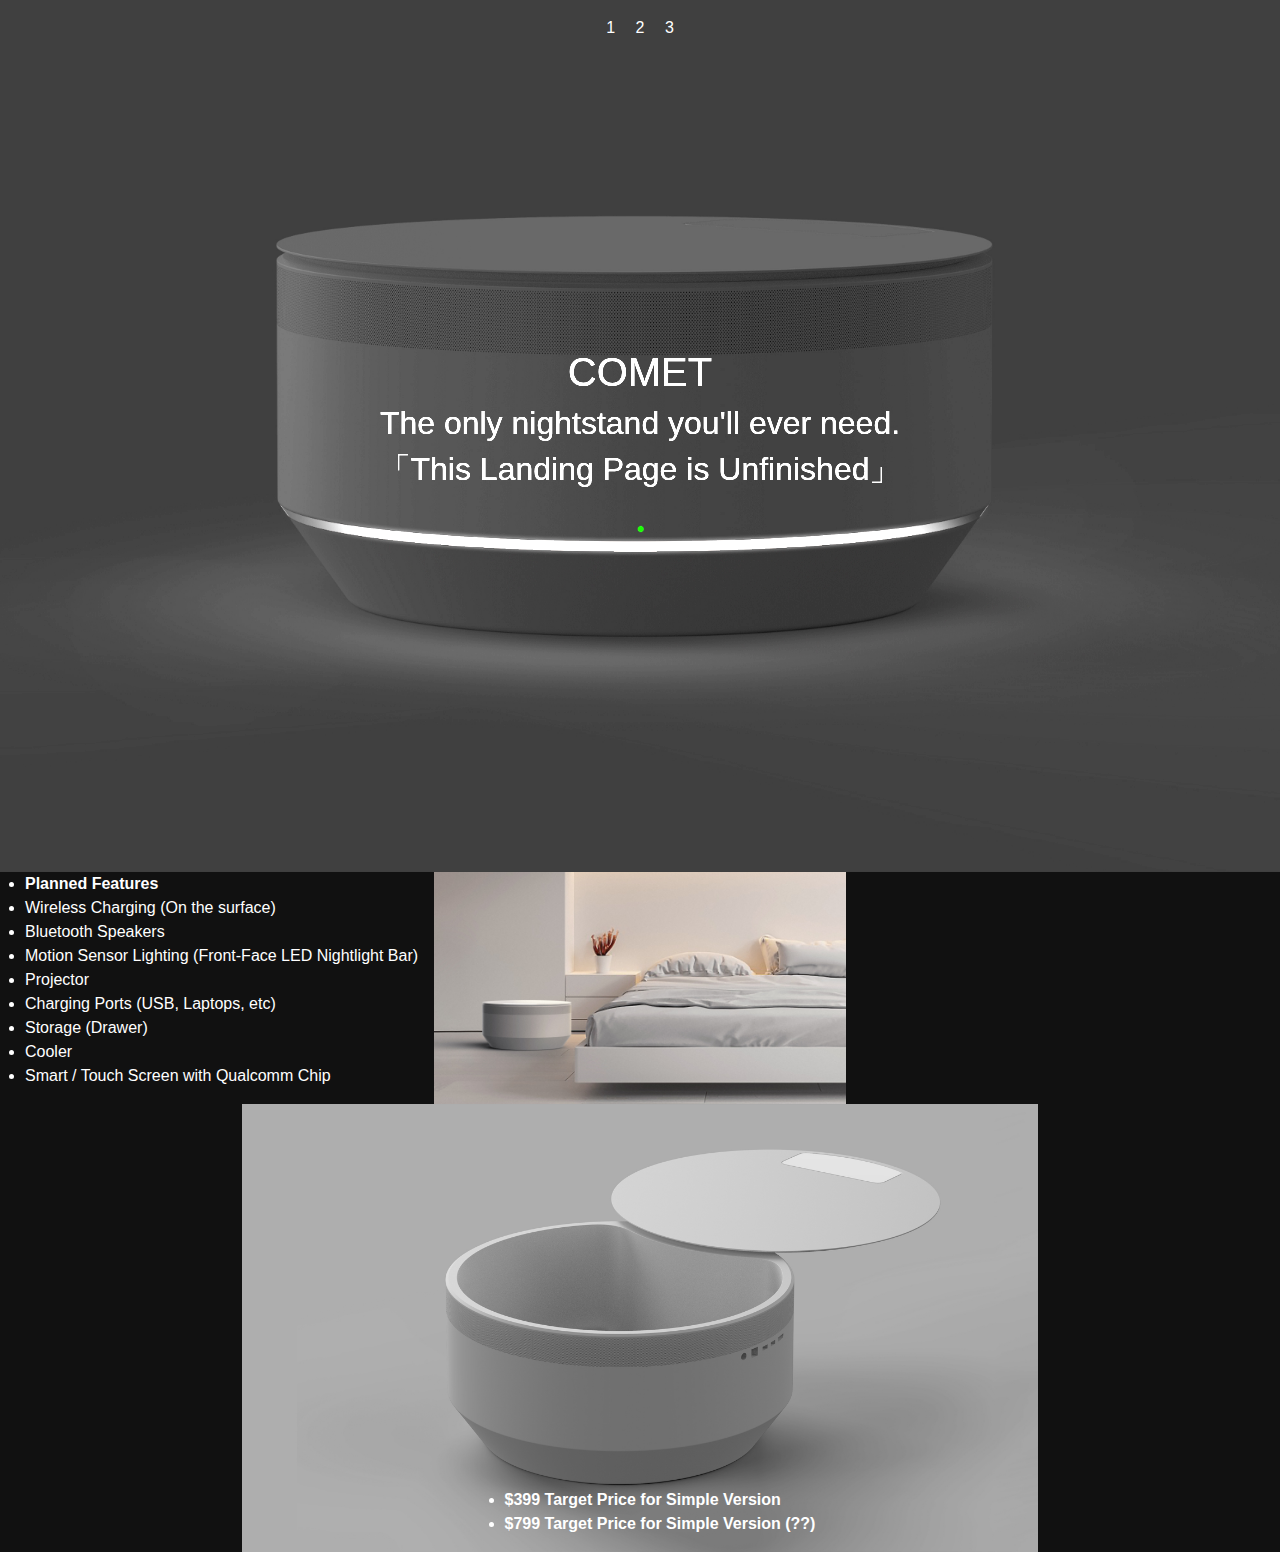
<file: index-old.html>
<!doctype html>
<html lang="en">
    <head>
        <!-- Required meta tags -->
        <meta charset="utf-8">
        <meta name="viewport" content="width=device-width, initial-scale=1, shrink-to-fit=no">

        <!-- Bootstrap CSS -->
        <link rel="stylesheet" href="https://stackpath.bootstrapcdn.com/bootstrap/4.3.1/css/bootstrap.min.css" integrity="sha384-ggOyR0iXCbMQv3Xipma34MD+dH/1fQ784/j6cY/iJTQUOhcWr7x9JvoRxT2MZw1T" crossorigin="anonymous">
        <link href="https://fonts.googleapis.com/css?family=Muli:200,500&display=swap" rel="stylesheet">
        <link href="style.css" rel="stylesheet">
        <link rel="icon" href="img/fav.png" type="image/gif">
        <title>Comet | Nightstand</title>
    </head>
    <body>
        <nav class="navbar navbar-expand-sm navbar-light" style="z-index: 100;">
            <div class="collapse navbar-collapse slide-l" id="navbarNav">
                <ul class="navbar-nav">
                    <li class="nav-item">
                        <a class="nav-link" href="#" style="color: white;">1</a>
                    </li>
                    <li class="nav-item">
                        <a class="nav-link" href="#" style="color: white;">2</a>
                    </li>
                    <li class="nav-item">
                        <a class="nav-link" href="#" style="color: white;">3</a>
                    </li>
                </ul>
            </div>
        </nav>
        <div id="fullpage" style="z-index: -10; margin-top: -84px">
            <div class="container-fluid section bg1 slide-r">
                <div class="fbox slide-r">
                    <div>
                        <h1>COMET</h1>
                        <h2>The only nightstand you'll ever need.</h2>
                        <h2>「This Landing Page is Unfinished」</h2>
                    </div>
                </div>
            </div>
            <div class="container-fluid section bg2 d-flex h-100" style="color: white;">
                <div class="row justify-content-center align-self-center">
                    <ul>
                        <li><b>Planned Features</b></li>
                        <li>Wireless Charging (On the surface)</li> 
                        <li>Bluetooth Speakers</li> 
                        <li>Motion Sensor Lighting (Front-Face LED Nightlight Bar)</li> 
                        <li>Projector</li> 
                        <li>Charging Ports (USB, Laptops, etc)</li> 
                        <li>Storage (Drawer)</li> 
                        <li>Cooler</li> 
                        <li>Smart / Touch Screen with Qualcomm Chip</li> 
                    </ul>
                </div>
            </div>
            <div class="bg3 h-100">
                <div class="container" style="color: white; display: flex; align-items: center; justify-content: center; padding-top: 30%">
                    <ul>
                        <li><b>$399 Target Price for Simple Version</b></li>
                        <li><b>$799 Target Price for Simple Version (??)</b></li>
                    </ul>
                </div>
            </div>
        </div>
        

        <!-- Optional JavaScript -->
        <!-- jQuery first, then Popper.js, then Bootstrap JS -->
        <script src="https://code.jquery.com/jquery-3.3.1.slim.min.js" integrity="sha384-q8i/X+965DzO0rT7abK41JStQIAqVgRVzpbzo5smXKp4YfRvH+8abtTE1Pi6jizo" crossorigin="anonymous"></script>
        <script src="https://cdnjs.cloudflare.com/ajax/libs/popper.js/1.14.7/umd/popper.min.js" integrity="sha384-UO2eT0CpHqdSJQ6hJty5KVphtPhzWj9WO1clHTMGa3JDZwrnQq4sF86dIHNDz0W1" crossorigin="anonymous"></script>
        <script src="https://stackpath.bootstrapcdn.com/bootstrap/4.3.1/js/bootstrap.min.js" integrity="sha384-JjSmVgyd0p3pXB1rRibZUAYoIIy6OrQ6VrjIEaFf/nJGzIxFDsf4x0xIM+B07jRM" crossorigin="anonymous"></script>
        <script src="js/fullpage.js"></script>
        <script>
            $(document).ready(function() {
                $('#fullpage').fullpage({
                    css3: true,
                    verticalCentered: true,
                    licenseKey: 
                    // anchors: ['section1', 'section2', 'section3', 'section4', 'section5']
                });
            });
        </script>
    </body>
</html>
</file>
<file: style.css>
.container-fluid {
    padding-right: 0;
    padding-left: 0;
}
/* body {
     /*linear-gradient(0.00turn, #444444, #222222, #444444);
} */
@keyframes up {
    0% { top: 1000px; }
    100% { top: 0px; }
}
@keyframes left {
    0% { 
        opacity: 0;
        transform: scale(0.5);
        /* left: 1500px;  */
    }
    50% {
        opacity: 0;
        transform: scale(0.5);
        /* left: 1500px;  */
    }
    100% { 
        /* left: 0px; */
        transform: scale(1);
        opacity: 1; 
    }
}
@keyframes right {
    0% { left: -1500px; }
    50% { left: -10px; }
    100% { left: 0px; }
}
.goup {
    animation-name: up;
    animation-duration: 1.5s;
    position: relative;
}
.fbox {
    display: flex;
    flex-direction: row;
    align-items: center;
    height: 100vh;
    z-index: 10;
    justify-content: center;
}
.fbox h1, .fbox h2 {
    color: white;
    text-align: center;
    font-weight: 200;
}
.dropbelow {
    animation-name: down;
    animation-duration: 2s;
    position: relative;
}
.slide-l {
    animation-name: left;
    animation-duration: 5s;
    position: relative;
}
.slide-r {
    animation-name: right;
    animation-duration: 5s;
    position: relative;
}
@keyframes down {
    0% { top: -70px; }
    100% { top: 0px; }
}

@keyframes fadeIn {
    0% { opacity: 0; transform: scale(1.1); filter: blur(100px);  }
    50% { opacity: 0.2; transform: scale(1.1); filter: blur(0px) brightness(100%); }
    /* 50% {opacity: 0.7; transform: scale(0.8);} */
    100% {opacity: 1; transform: scale(1); filter: blur(0px) brightness(150%); }
}
@keyframes fadeIn2 {
    0% { opacity: 0; transform: scale(1.1); filter: blur(200px);  }
    50% { opacity: 0.2; transform: scale(1.1); filter: blur(0px); }
    /* 50% {opacity: 0.7; transform: scale(0.8);} */
    100% {opacity: 1; transform: scale(1); filter: blur(0px); }
}
@keyframes fadeIn4 {
    0% { opacity: 0; transform: scale(1); filter: blur(100px);  }
    100% {opacity: 1; transform: scale(1); filter: blur(0px); }
}
img {
    background-size: cover;
}
::-webkit-scrollbar {
    width: 0px;  /* Remove scrollbar space */
    background: transparent;  /* Optional: just make scrollbar invisible */
}
/* Optional: show position indicator in red */
::-webkit-scrollbar-thumb {
    background: #444444;
}
.navbar-nav {
    float:none;
    margin:0 auto;
    display: block;
    text-align: center;
}
.navbar-nav > li {
    display: inline-block;
    float:none;
}
#fullpage {
    z-index: 2;
}

.bg1 {
    background: url("img/concept3.jpg");
    background-size: cover;
    background-position: center;
    animation: fadeIn ease 5s forwards;
    filter:brightness(150%);
}
.spacer {
    padding-bottom: 0px;
}
.bg2 {
    background: url("img/bg2n.jpg");
    background-size: contain;
    background-position: center;
    background-repeat: no-repeat;
}
.bg2n {
    background: url("img/bg2n.png"); 
    background-size: contain;
    background-position: center;
    background-repeat: no-repeat;
}
.bgn {
    background-size: contain;
    background-position: center;
    background-repeat: no-repeat;
}
.bg3 {
    background: url("img/concept2n.jpg");
    background-size: contain;
    background-position: center;
    background-repeat: no-repeat;
}
.fadefade {
    visibility: visible;
    animation: fadeIn4 ease 3s forwards;
}
.bg3n {
    background: url("img/concept2n.png");
    background-size: contain;
    background-position: center;
    background-repeat: no-repeat;
}
.bg4 {
    background: url("img/bg3n.jpg");
    background-size: contain;
    background-repeat: no-repeat;
    background-position: center;
}
.hidden {
    visibility: hidden;
}
.bg4n {
    background: url("img/bg3n .png");
    background-size: contain;
    background-position: center;
    background-repeat: no-repeat;
}
.parent {
    width: 50vw;
    height: 50vh;
    background-color: beige;
    display: flex;
    justify-content: center;
    align-items: center;
}
.top {
    align-self: flex-start;
}
.bottom {
    align-self: flex-end;
}
html,body
{
    width: 100%;
    height: 100%;
    margin: 0px;
    padding: 0px;
    /* overflow-x: hidden; */
    background-color: #111111;
}
</file>
